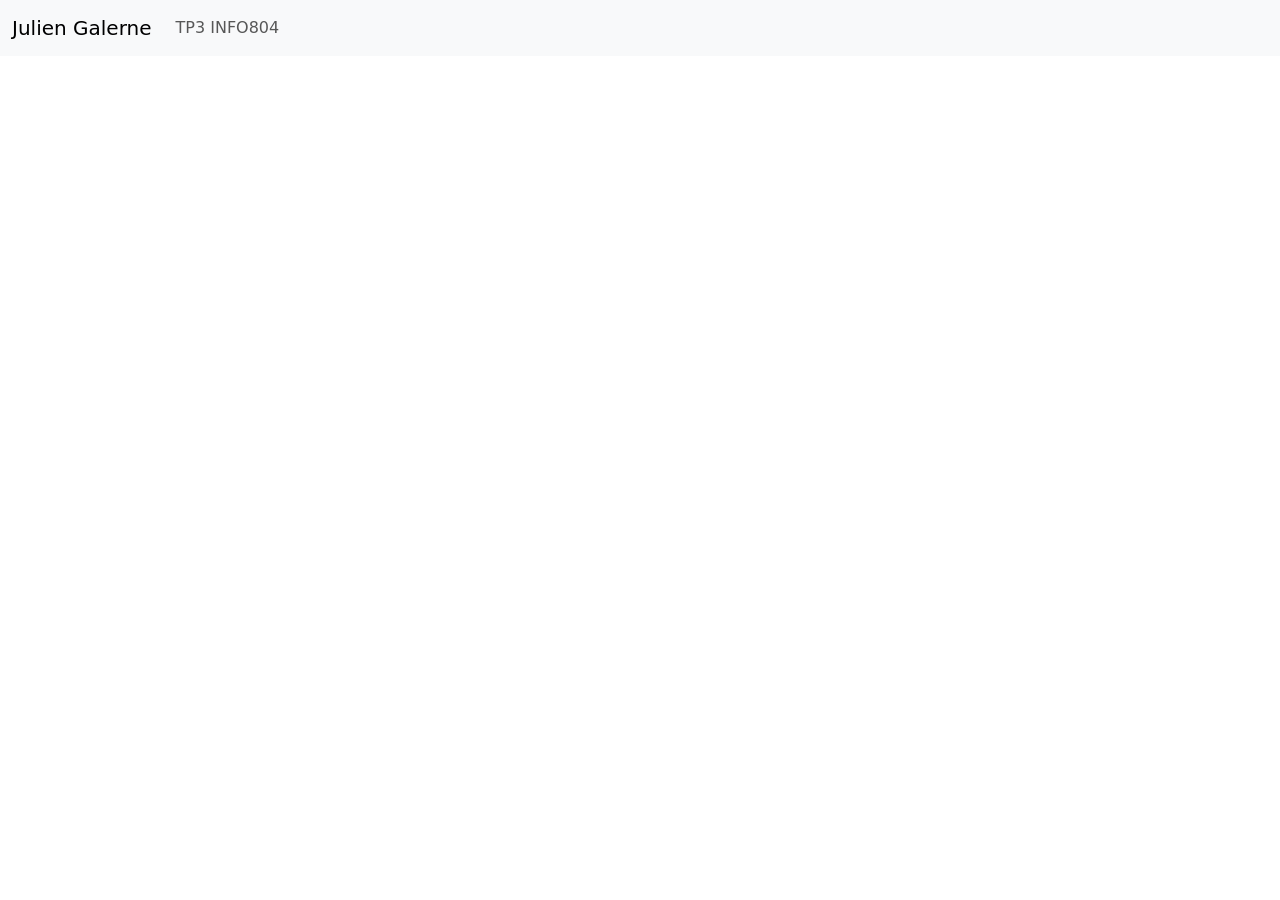
<file: index.html>
<!DOCTYPE html>
<html lang="fr">
<head>
    <meta charset="UTF-8">
    <meta name="viewport" content="width=device-width, initial-scale=1.0">
    <link href="https://cdn.jsdelivr.net/npm/bootstrap@5.3.2/dist/css/bootstrap.min.css" rel="stylesheet" integrity="sha384-T3c6CoIi6uLrA9TneNEoa7RxnatzjcDSCmG1MXxSR1GAsXEV/Dwwykc2MPK8M2HN" crossorigin="anonymous">
    <script src="https://cdn.jsdelivr.net/npm/bootstrap@5.3.2/dist/js/bootstrap.bundle.min.js" integrity="sha384-C6RzsynM9kWDrMNeT87bh95OGNyZPhcTNXj1NW7RuBCsyN/o0jlpcV8Qyq46cDfL" crossorigin="anonymous"></script>
    <title>Julien Galerne</title>
</head>
<body>
    <!-- Navbar -->
    <nav class="navbar navbar-expand-lg bg-body-tertiary">
        <div class="container-fluid">
            <a class="navbar-brand" href=".">Julien Galerne</a>
            <button class="navbar-toggler" type="button" data-bs-toggle="collapse" data-bs-target="#navbarNav" aria-controls="navbarNav" aria-expanded="false" aria-label="Toggle navigation">
                <span class="navbar-toggler-icon"></span>
            </button>
            <div class="collapse navbar-collapse" id="navbarNav">
                <ul class="navbar-nav">
                    <li class="navbar-item">
                        <a class="nav-link" href="./pages/tp3_info804/question-1.html">TP3 INFO804</a>
                    </li>
                </ul>
            </div>
        </div>
    </nav>

    <!-- Chargement -->
    <div class="d-flex justify-content-center align-items-center m-5 p-5">
        <div class="spinner-grow text-primary m-3 p-4" role="status"></div>
        <div class="spinner-grow text-light m-3 p-4" role="status"></div>
        <div class="spinner-grow text-danger m-3 p-4" role="status"></div>
    </div>

</body>
</html>
</file>
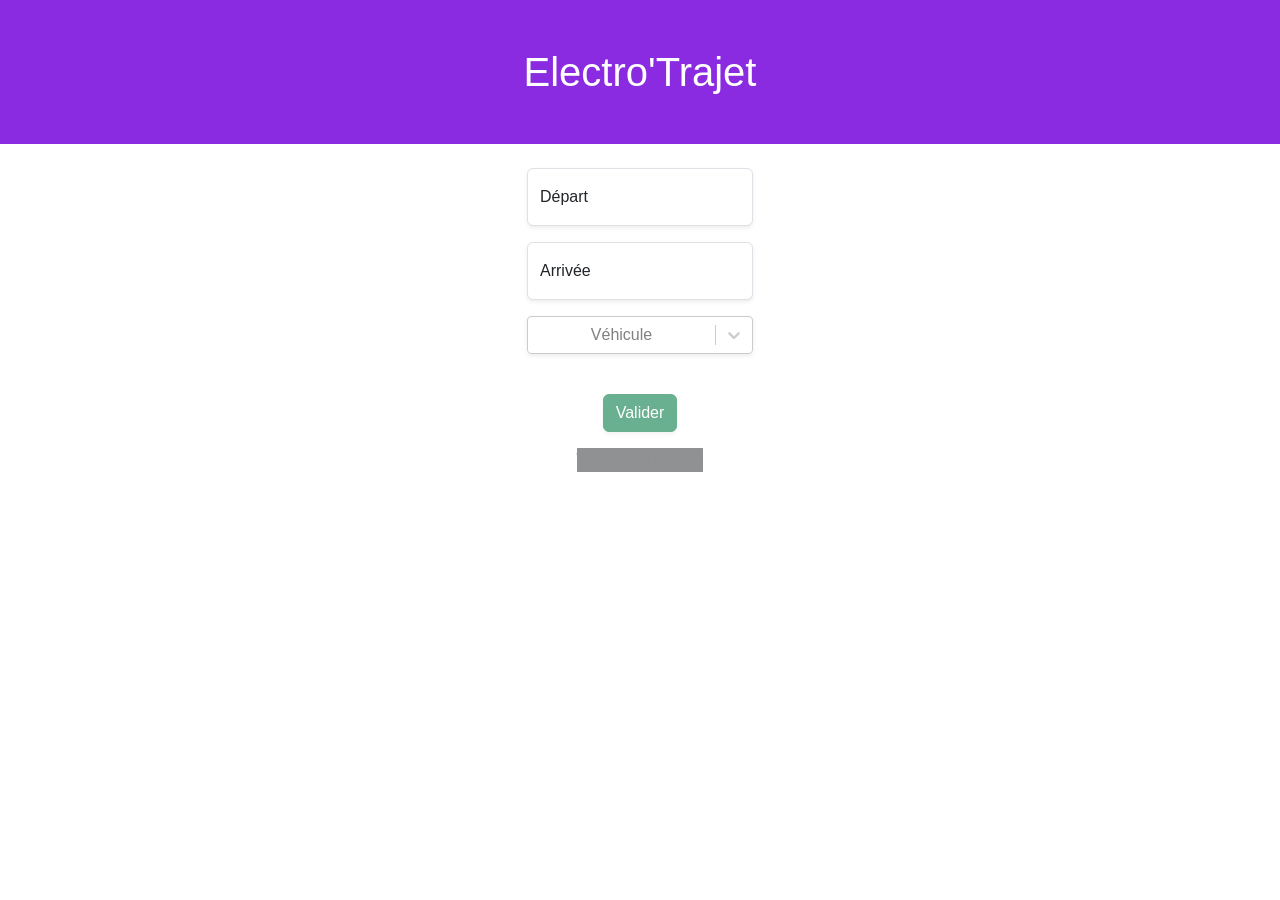
<file: pages/electro_trajet/index.html>
<!doctype html><html lang="fr"><head><meta charset="utf-8"/><link rel="icon" href="./favicon.ico"/><meta name="viewport" content="width=device-width,initial-scale=1"/><meta name="theme-color" content="#000000"/><meta name="description" content="Web site created using create-react-app"/><link rel="apple-touch-icon" href="./logo192.png"/><link rel="manifest" href="./manifest.json"/><link href="https://cdn.jsdelivr.net/npm/bootstrap@5.3.2/dist/css/bootstrap.min.css" rel="stylesheet" integrity="sha384-T3c6CoIi6uLrA9TneNEoa7RxnatzjcDSCmG1MXxSR1GAsXEV/Dwwykc2MPK8M2HN" crossorigin="anonymous"><script src="https://cdn.jsdelivr.net/npm/bootstrap@5.3.2/dist/js/bootstrap.bundle.min.js" integrity="sha384-C6RzsynM9kWDrMNeT87bh95OGNyZPhcTNXj1NW7RuBCsyN/o0jlpcV8Qyq46cDfL" crossorigin="anonymous"></script><title>Electro'Trajet</title><script defer="defer" src="./static/js/main.3357dc3c.js"></script><link href="./static/css/main.9a10b7ef.css" rel="stylesheet"></head><body><noscript>You need to enable JavaScript to run this app.</noscript><div id="root"></div></body></html>
</file>
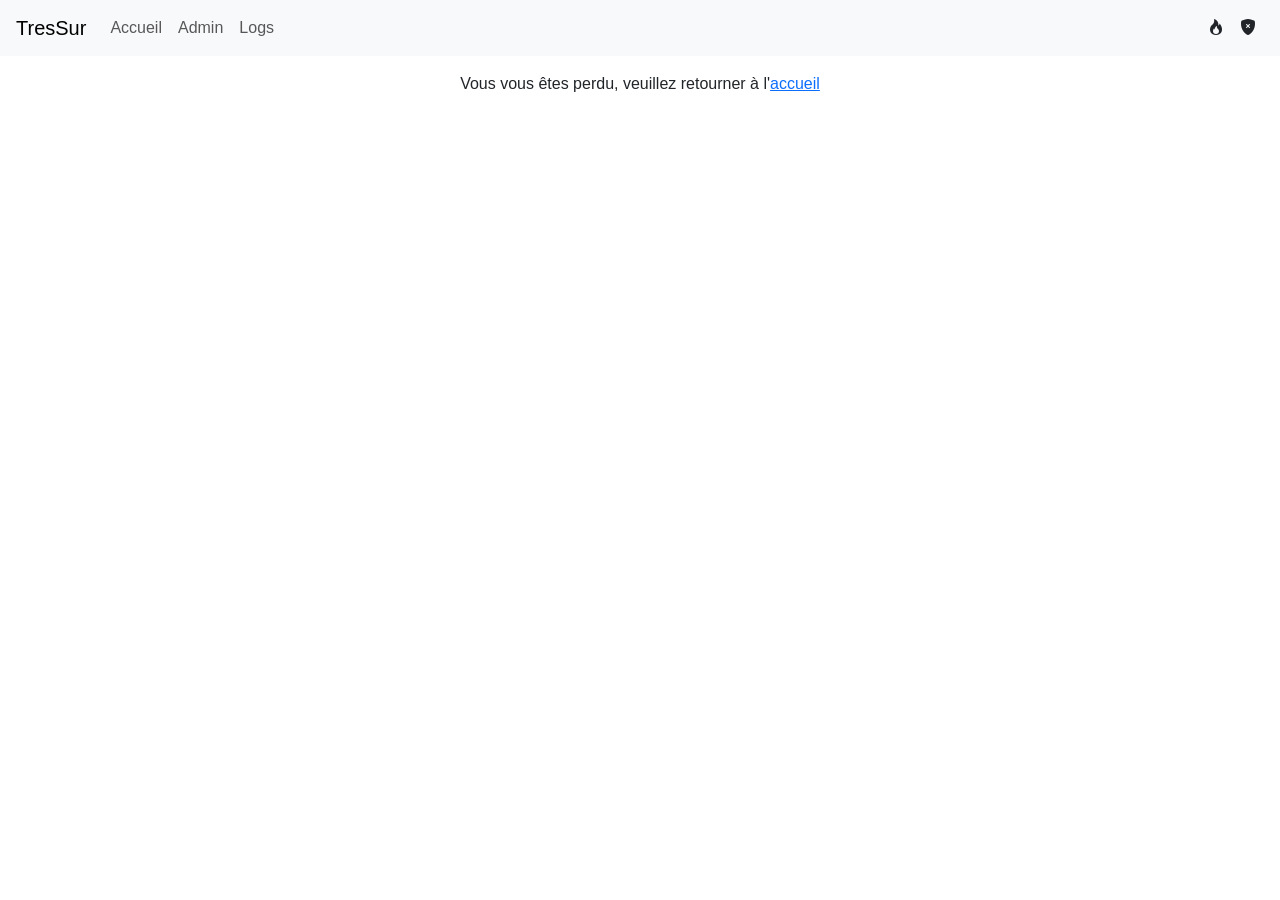
<file: pages/info801/index.html>
<!doctype html><html lang="en"><head><meta charset="utf-8"/><link rel="icon" href="./favicon.ico"/><meta name="viewport" content="width=device-width,initial-scale=1"/><meta name="theme-color" content="#000000"/><meta name="description" content="Web site created using create-react-app"/><link rel="apple-touch-icon" href="./logo192.png"/><link rel="manifest" href="./manifest.json"/><link href="https://cdn.jsdelivr.net/npm/bootstrap@5.3.3/dist/css/bootstrap.min.css" rel="stylesheet" integrity="sha384-QWTKZyjpPEjISv5WaRU9OFeRpok6YctnYmDr5pNlyT2bRjXh0JMhjY6hW+ALEwIH" crossorigin="anonymous"><link rel="stylesheet" href="https://cdn.jsdelivr.net/npm/bootstrap-icons@1.11.3/font/bootstrap-icons.min.css"><script src="https://cdn.jsdelivr.net/npm/bootstrap@5.3.3/dist/js/bootstrap.bundle.min.js" integrity="sha384-YvpcrYf0tY3lHB60NNkmXc5s9fDVZLESaAA55NDzOxhy9GkcIdslK1eN7N6jIeHz" crossorigin="anonymous"></script><title>Très Sûr - La sûreté avant tout !</title><script defer="defer" src="./static/js/main.aae2dc34.js"></script><link href="./static/css/main.f855e6bc.css" rel="stylesheet"></head><body><noscript>You need to enable JavaScript to run this app.</noscript><div id="root"></div></body></html>
</file>
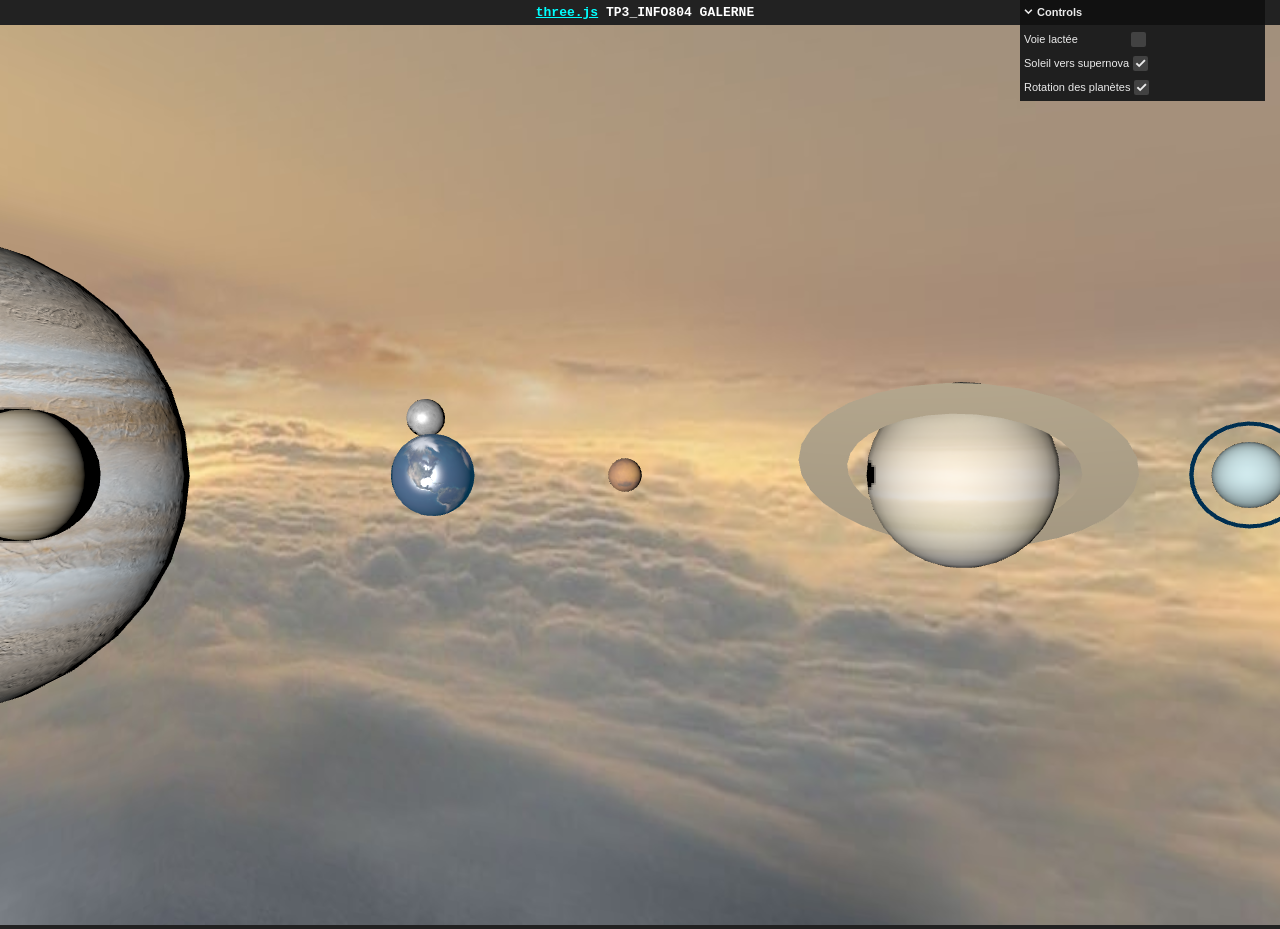
<file: pages/tp3_info804/question-1.html>
<!DOCTYPE html>
<html lang="en">
  <head>
    <title>TP3_INFO804 GALERNE</title>
    <meta charset="utf-8">
    <meta name="viewport" content="width=device-width, user-scalable=no, minimum-scale=1.0, maximum-scale=1.0">
    <link rel="stylesheet" href="css/basic.css">
  </head>
  <body>
    <div id="info"><a href="https://threejs.org" target="_blank" rel="noopener">three.js</a> TP3_INFO804 GALERNE</div>
    <canvas id="webglcanvas" style="border: none;background-color:#000000"
	    width="800" height="600"></canvas>
    
    <script type="importmap">
      {
	  "imports": {
	      "three": "./three.module.js",
	      "three/addons/controls/": "./examples/jsm/controls/",
		  "three/addons/": "./examples/gui/"
	  }
      }
    </script>

	<!-- Shaders WebGL GLSL ES 1.0 (OpenGL ES GLSL ES 1.0 Chromium) -->
	<script id="post-vert" type="x-shader/x-vertex">
		// Vertex shader
		uniform float moment; // (général) temps écoulé depuis le début
		uniform float scale;  // (général) paramètre donnant le gonflement périodique
		varying vec3 fn;      // (sortie) normale au sommet (repère écran)
		varying vec3 vertPos; // (sortie) coordonnées 3D du sommet (repère écran)
		varying vec3 gblPos;  // (sortie) coordonnées 3D du sommet (repère général)
		uniform bool superNovaSun;
		void main() {
			if (superNovaSun){
				float t = mod( moment, 6.28318530717958647688 );
				// On gonfle légèrement le soleil périodiquement en fonction du temps.
				vec3 scaled_pos = position + scale * (1.0+cos( 2.0*t)) * normal;
				gblPos          = scaled_pos;
				// On calcule le vecteur normal au sommet dans le repère écran      
				fn              = vec3( normalMatrix * normal );
				// On calcule la position du sommet dans le repère caméra
				vec4 vertPos4   = modelViewMatrix * vec4( scaled_pos, 1.0 );
				// On envoie au fragment shader la position du sommet dans
				// le repère camera.
				vertPos         = vec3(vertPos4) / vertPos4.w;
				// On indique à OpenGL la position du sommet dans le repère écran/pixel
				gl_Position     = projectionMatrix * vertPos4;
			}
		}
	</script>
	
	<script id="post-frag" type="x-shader/x-fragment">
		// Fragment/pixel shader
		varying vec3 fn;      // (entrée) normale du pixel (repère écran) (interpolée)
		varying vec3 vertPos; // (entrée) coordonnées 3D du pixel (repère écran)(interpolées)
		varying vec3 gblPos;  // (entrée) coordonnées 3D du pixel (repère général)(interpolées)
		uniform float moment; // (général) temps écoulé depuis le début
		uniform bool superNovaSun;
		void main() {
			if (superNovaSun){
				float t = mod( moment, 6.28318530717958647688 ); // temps
				vec3 n1 = normalize(fn); // vecteur normal au soleil (repère écran)
				float l = abs( n1.z );   // proche de 0 sur les bords du soleil
				gl_FragColor.rgb = vec3( 1.0 , 0.6+0.4* cos( 4.*gblPos.x + 3.*t ), l );
				gl_FragColor.a   = 1.0;
			}
		}
	</script>
	
	
	<!-- Scène -->
    <script type="module">
      import * as THREE from 'three';
	  import { OrbitControls} from 'three/addons/controls/OrbitControls.js';
	  import { GUI } from 'three/addons/lil-gui.module.min.js';
      
      var renderer = null; 
      var scene    = null;
      var camera   = null;
	  var controls = null;
	  var cameraAngle = 0;
	  var earth    = null;
	  var moon     = null;
	  var sun      = null;
	  var neptune  = null;
	  var venus    = null;
	  var jupiter  = null;
	  var mercury  = null;
	  var mars     = null;
	  var saturn   = null; var ringSaturn = null;
	  var uranus   = null; var ringUranus = null;
      var curTime  = Date.now();
      var canvas = document.getElementById("webglcanvas");

	  var earthGroup = new THREE.Group();
	  var moonGroup  = new THREE.Group();
	  var earthSystem= new THREE.Group(); // terre et lune
	  var neptuneGroup= new THREE.Group();
	  var venusGroup = new THREE.Group();
	  var jupiterGroup = new THREE.Group();
	  var mercuryGroup = new THREE.Group();
	  var marsGroup = new THREE.Group();
	  var saturnGroup = new THREE.Group();
	  var uranusGroup = new THREE.Group();
	  
	  var sunGroup  = new THREE.Group();
	  var sunSystem = new THREE.Group();

	  // Variables paramétrables
	  var backgroundPath = "./images/skybox/";
	  var settings = { 
		background: false,
		sunHalo: true,
		rotatePlanets: true
	  };

	  var shader;
	  var uniforms;

      // Checks that your browser supports WebGL. 
      if ( ! ( window.WebGLRenderingContext
	       && ( canvas.getContext('webgl')
		    || canvas.getContext('experimental-webgl')) ) )
	  console.log( "WebGL not supported on your browser." );

	  console.log("Version shader : " + canvas.getContext('webgl').getParameter(canvas.getContext('webgl').SHADING_LANGUAGE_VERSION))
      
      init();
      run();
	  initGui();

	  // Init gui
      function initGui() {
		const gui = new GUI();
		gui.add( settings, 'background' ).name( "Voie lactée" ).onChange
		( function( value ) { 
			if (value) {
            	backgroundPath = "./images/MilkyWay/";
			} else {
				backgroundPath = "./images/skybox/";
			}
			updateBackground();
		} );
		gui.add( settings, 'sunHalo' ).name( "Soleil vers supernova").onChange
		( function(value) { shader.uniforms.superNovaSun.value = value; })
		gui.add( settings, 'rotatePlanets' ).name( "Rotation des planètes");
      }
      
      // This function is called whenever the document is loaded
      function init() {
	  
		// Create the Three.js renderer and attach it to our canvas
		renderer = new THREE.WebGLRenderer( { canvas: canvas,
							antialias: true } );
		// Set the viewport size
		//renderer.setSize( canvas.width, canvas.height );
		renderer.setSize(window.innerWidth, window.innerHeight);
		renderer.shadowMap.enabled = true;
		// rendu coûteux mais plus joli (default: THREE.PCFShadowMap)
		renderer.shadowMap.type = THREE.PCFSoftShadowMap; 
		// Create a new Three.js scene
		scene = new THREE.Scene();
		// Add  a camera so we can view the scene
		camera = new THREE.PerspectiveCamera( 45, /*canvas.width / canvas.height*/ window.innerWidth / window.innerHeight,
							1, 4000 );

		// Arrière-plan
		var path = backgroundPath;
		var format = '.jpg';
		var urls = [
			path + 'posx' + format, path + 'negx' + format,
			path + 'posy' + format, path + 'negy' + format,
			path + 'posz' + format, path + 'negz' + format
		];
		
		var textureCube    = new THREE.CubeTextureLoader().load( urls );
		textureCube.type   = THREE.UnsignedByteType;
		textureCube.format = THREE.RGBAFormat;
		scene.background   = textureCube;

		// TERRE
		// Create a texture-mapped sphere and add it to the scene
		// First, create the texture map
		var mapUrl = "./images/earth_atmos_2048.jpg";
		var map    = new THREE.TextureLoader().load( mapUrl );
		// Now, create a Phong material; pass in the map
		var material = new THREE.MeshPhongMaterial({ 
			map: map, 
			specular: new THREE.Color("white"), 
			emissive: 0x009cdf, 
			emissiveIntensity: 0.1, 
			normalMap: new THREE.TextureLoader().load( "./images/earth_normal_2048.jpg" ),
			lightMap: new THREE.TextureLoader().load( "./images/earth_lights_2048.png" ),
			specularMap: new THREE.TextureLoader().load( "./images/earth_specular_2048.jpg" )
		});
		// Create the sphere geometry
		var geometry = new THREE.SphereGeometry();//THREE.BoxGeometry(2, 2, 2);
		// And put the geometry and material together into a mesh
		earth = new THREE.Mesh(geometry, material);
		// Move the mesh back from the camera and tilt it toward the viewer
		earth.position.z = -25;
		earth.position.x = -10;
		earth.rotation.x = Math.PI / 5;
		earth.rotation.y = Math.PI / 5;	
		earthSystem.add( earth );
		earthGroup.add( earthSystem );
		//earthSystem.position.x = earthGroup.position.x + 5;
		// scene.add( earthGroup );

		// LUNE
		var moonMapUrl = "./images/moon_1024.jpg";
		var moonMap = new THREE.TextureLoader().load( moonMapUrl );
		var moonMaterial = new THREE.MeshPhongMaterial({ 
			map: moonMap, 
			specular: new THREE.Color("gray"),
			normalMap: new THREE.TextureLoader().load( "./images/moon_normal_map.jpg" ) 
		});
		var moonGeometry = new THREE.SphereGeometry(0.5);
		moon = new THREE.Mesh(moonGeometry, moonMaterial);
		moon.position.z = earth.position.z + -2;
		moon.position.x = earth.position.x - 1;
		moon.position.y = 1.5;
		moon.rotation.x = Math.PI / 5;
		moon.rotation.y = Math.PI / 5;	
		moonGroup.add( moon );
		earthSystem.add( moon );
		earthGroup.add( moonGroup );
		//scene.add( moonGroup );

		// NEPTUNE
		var neptuneMaterial = new THREE.MeshPhongMaterial({ map: new THREE.TextureLoader().load("./images/neptune.jpg") });
		var neptuneGeometry = new THREE.SphereGeometry(3.87);
		neptune = new THREE.Mesh(neptuneGeometry, neptuneMaterial);
		neptune.position.set(earth.position.x + 0, earth.position.y + 0, earth.position.z + -140);
		neptune.rotation.x = 1.769 * (Math.PI / 180);
		neptune.rotation.y = 1.769 * (Math.PI / 180);
		neptuneGroup.add( neptune );

		// VENUS
		var venusMaterial = new THREE.MeshPhongMaterial({ map: new THREE.TextureLoader().load("./images/venus.jpg") });
		var venusGeometry = new THREE.SphereGeometry(0.95);
		venus = new THREE.Mesh(venusGeometry, venusMaterial);
		venus.position.set(earth.position.x + 0, earth.position.y + 0, earth.position.z + 10);
		venus.rotation.x = 3.39 * (Math.PI / 180);
		venus.rotation.y = 3.39 * (Math.PI / 180);
		venusGroup.add( venus );

		// JUPITER
		var jupiterMaterial = new THREE.MeshPhongMaterial({ 
			map: new THREE.TextureLoader().load("./images/jupiter.jpg"),
			normalMap: new THREE.TextureLoader().load( "./images/jupiter_normal_map.jpg" ) 
		});
		var jupiterGeometry = new THREE.SphereGeometry(11.21);
		jupiter = new THREE.Mesh(jupiterGeometry, jupiterMaterial);
		jupiter.position.set(earth.position.x + 0, earth.position.y + 0, earth.position.z + -35);
		jupiter.rotation.x = 1.304 * (Math.PI / 180);
		jupiter.rotation.y = 1.304 * (Math.PI / 180);
		jupiterGroup.add( jupiter );
		
		// MERCURE
		var mercuryMaterial = new THREE.MeshPhongMaterial({ map: new THREE.TextureLoader().load("./images/mercure.jpg") });
		var mercuryGeometry = new THREE.SphereGeometry(0.38);
		mercury = new THREE.Mesh(mercuryGeometry, mercuryMaterial);
		mercury.position.set(earth.position.x + 0, earth.position.y + 0, earth.position.z + 15);
		mercury.rotation.x = 7 * (Math.PI / 180);
		mercury.rotation.y = 7 * (Math.PI / 180);
		mercuryGroup.add( mercury );

		// MARS
		var marsMaterial = new THREE.MeshPhongMaterial({ map: new THREE.TextureLoader().load("./images/mars.jpg") });
		var marsGeometry = new THREE.SphereGeometry(0.53);
		mars = new THREE.Mesh(marsGeometry, marsMaterial);
		mars.position.set(earth.position.x + 0, earth.position.y + 0, earth.position.z + -8);
		mars.rotation.x = 1.85 * (Math.PI / 180);
		mars.rotation.y = 1.85 * (Math.PI / 180);
		marsGroup.add( mars );

		// SATURNE
		var saturnMaterial = new THREE.MeshPhongMaterial({ map: new THREE.TextureLoader().load("./images/saturne.jpg") });
		var saturnGeometry = new THREE.SphereGeometry(9.45);
		var ringSaturnMaterial = new THREE.MeshLambertMaterial({
			color: 0xe0cda9, // sable
			reflectivity: 0.9,
			emissive: 0xffffff,
			emissiveIntensity: 0.05
		});
		var ringSaturnGeometry = new THREE.RingGeometry(11.45, 16.5, 32, 5);
		saturn = new THREE.Mesh(saturnGeometry, saturnMaterial);
		ringSaturn = new THREE.Mesh(ringSaturnGeometry, ringSaturnMaterial);
		saturn.position.set(earth.position.x + 0, earth.position.y + 0, earth.position.z + -90);
		ringSaturn.position.set(saturn.position.x, saturn.position.y, saturn.position.z);
		saturn.rotation.x = 2.485 * (Math.PI / 180);
		saturn.rotation.y = 2.485 * (Math.PI / 180);
		ringSaturn.rotation.x = Math.PI / 3;
		saturnGroup.add( saturn );
		saturnGroup.add( ringSaturn );

		// URANUS
		var uranusMaterial = new THREE.MeshPhongMaterial({ map: new THREE.TextureLoader().load("./images/uranus.jpg") });
		var uranusGeometry = new THREE.SphereGeometry(4.01);
		var ringUranusMaterial = new THREE.MeshLambertMaterial({
			color: 0x003153, // bleutée
		});
		var ringUranusGeometry = new THREE.RingGeometry(6.01, 6.5, 32, 5);//new THREE.TorusGeometry(6.01, 0.1, 30, 100);
		uranus = new THREE.Mesh(uranusGeometry, uranusMaterial);
		ringUranus = new THREE.Mesh(ringUranusGeometry, ringUranusMaterial);
		uranus.position.set(earth.position.x + 30, earth.position.y + 0, earth.position.z + -125);
		ringUranus.position.set(uranus.position.x, uranus.position.y, uranus.position.z);
		uranus.rotation.x = 0.773 * (Math.PI / 180);
		uranus.rotation.y = 0.773 * (Math.PI / 180);
		uranusGroup.add( uranus );
		uranusGroup.add( ringUranus );

		// SOLEIL
		// Add a white point light, which lights at infinite distance and without decay
		// with the distance.
		var sunDepth = 5; var sunX = -10
		var sunGeometry = new THREE.SphereGeometry(11.6);
		var sunMaterial = new THREE.MeshBasicMaterial({ 
			map: new THREE.TextureLoader().load( "./images/sun_texture.jpg" ),
			color: new THREE.Color("yellow"),
		});
		sun = new THREE.Mesh(sunGeometry, sunMaterial);
		sun.position.z = sunDepth;
		// sun.position.y = 1;
		sun.position.x = sunX;
		sunGroup.add( sun );
		// scene.add( sun );
		// Shaders
		uniforms = {
          moment: { type: "f", value: 0.0 },
          scale:  { type: "f", value: 0.02 },
		  superNovaSun: { type: "b", value: true } 
		};
		shader = new THREE.ShaderMaterial( {
			vertexShader: document.querySelector( '#post-vert' ).textContent.trim(),
			fragmentShader: document.querySelector( '#post-frag' ).textContent.trim(),
			uniforms: uniforms
		} );
		//shader.glslVersion = THREE.GLSL3;
		var sunHaloGeometry = new THREE.SphereGeometry(11.75);
		var sunHalo  = new THREE.Mesh( sunHaloGeometry, shader );
		//shaders material management
		sunHalo.castShadow = false;
		sunHalo.receiveShadow = false;
		sunHalo.position.z = sunDepth;
		sunHalo.position.x = sunX;
		sunGroup.add( sunHalo );

		var light = new THREE.PointLight( 0xffffff, 2.5, 0.0, 0.0 );
		light.power *= 1.2;
		light.position.set( sunX, 0, sunDepth );
		light.castShadow = true;
		// On peut aussi paramétrer la qualité du calcul
		light.shadow.mapSize.width  = 512; // default
		light.shadow.mapSize.height = 512; // default
		light.shadow.camera.near    = 0.5; // default
		light.shadow.camera.far     = 50 * 4;
		sunGroup.add( light );
		// scene.add( light );

		// ajout des groupes
		sunGroup.add( earthGroup );
		sunGroup.add( neptuneGroup );
		sunGroup.add( venusGroup );
		sunGroup.add( jupiterGroup );
		sunGroup.add( mercuryGroup );
		sunGroup.add( marsGroup );
		sunGroup.add( saturnGroup );
		sunGroup.add( uranusGroup );
		sunSystem.add( sunGroup );
		//sunSystem.add( earthGroup );

		// Gestion des ombres
		sun.castShadow      = false;
		sun.receiveShadow   = false;
		earth.castShadow    = true;
		earth.receiveShadow = true;
		moon.castShadow     = true;
		moon.receiveShadow  = true;
		neptune.castShadow     = true;
		neptune.receiveShadow  = true;
		venus.castShadow     = true;
		venus.receiveShadow  = true;
		jupiter.castShadow     = true;
		jupiter.receiveShadow  = true;
		mercury.castShadow     = true;
		mercury.receiveShadow  = true;
		mars.castShadow        = true;
		mars.receiveShadow     = true;
		saturn.castShadow      = true;
		saturn.receiveShadow   = true;
		uranus.castShadow      = true;
		uranus.receiveShadow   = true;

		// ajout du système solaire à la scène
		scene.add( sunSystem );

		// Contrôle de la caméra
		controls = new OrbitControls( camera, renderer.domElement );
		controls.target = earth.position;
		// controls.addEventListener( 'change', render ); // call this only in static scenes (i.e., if there is no animation loop)
		controls.enableDamping      = true; // an animation loop is required when either damping or auto-rotation are enabled
		controls.dampingFactor      = 0.25;
		controls.screenSpacePanning = false;
		controls.minDistance        = 1;
		controls.maxDistance        = 500;
		controls.maxPolarAngle      = Math.PI / 2;
		controls.update();
      }
      
      // This function is called regularly to update the canvas webgl.
      function run() {
		// Ask to call again run 
		requestAnimationFrame( run );
		// Render the scene
		render();
		// Calls the animate function if objects or camera should move
		animate();
      }
      
      // This function is called regularly to take care of the rendering.
      function render() {
		// Render the scene
		renderer.render( scene, camera );
      }
      
      // This function is called regularly to update objects.
      function animate() {
		controls.update();
		// Computes how time has changed since last display
		var now       = Date.now();
		var deltaTime = now - curTime;
		curTime       = now;
		var fracTime  = deltaTime / 1000; // in seconds
		// Now we can move objects, camera, etc.

		var angle = fracTime * Math.PI * 2;
		// Notez que l'axe y est l'axe "vertical" usuellement.
		if (settings.rotatePlanets) {
			earthGroup.rotation.y += angle / 365; // la terre tourne en 365 jours
			earth.rotation.y      += angle; // et en un jour sur elle-même
			moonGroup.rotation.y  += angle / 28; // la lune tourne en 28 jours autour de la terre
			moon.rotation.y       += angle /28; // et en 28 jours aussi sur elle-même pour faire face à la terre
			sun.rotation.y 		  += angle / 27; // le soleil tourne en 27 jours en moyenne sur lui même
			neptuneGroup.rotation.y += angle / (60216.8 / 50); // Neptune effectue une révolution complète autour du Soleil en environ 60 216.8 jours, mais c'est un peu long
			neptune.rotation.y    += angle / 0.67125; // Neptune tourne sur elle-même en environ 0,67125 jour
			venusGroup.rotation.y += angle / 224.6; // Venus effectue une révolution complète autour du Soleil en environ 224.6 jours
			venus.rotation.y      += angle / (-243.0185); // Venus tourne sur elle-même en environ 243.0185 jours
			jupiterGroup.rotation.y += angle / (4332.01 / 50); // Jupiter effectue une révolution complète autour du Soleil en environ 4332.01 jours
			jupiter.rotation.y      += angle / 0.41351; // Jupiter tourne sur elle-même en environ 0.41351 jours
			mercuryGroup.rotation.y += angle / 87.969; // Mercure effectue une révolution complète autour du Soleil en environ 87.969 jours
			mercury.rotation.y      += angle / 59; // Mercure tourne sur elle-même en environ 59 jours
			marsGroup.rotation.y += angle / 686.885; // Mars effectue une révolution complète autour du Soleil en environ 686.885 jours
			mars.rotation.y      += angle / 1.025957; // Mars tourne sur elle-même en environ 1.025957 jours
			saturnGroup.rotation.y += angle / 10754; // Saturne effectue une révolution complète autour du Soleil en environ 10 754 jours
			saturn.rotation.y      += angle / 0.448; // Saturne tourne sur elle-même en environ 0.448 jours
			uranusGroup.rotation.y += angle / 30698; // Uranus effectue une révolution complète autour du Soleil en environ 30 698 jours
			uranus.rotation.y      += angle / (-0.718); // Uranus tourne sur elle-même en environ 0.718 jours
		}

		// On change le `moment` pour le shader.
		shader.uniforms.moment.value += fracTime;

		// caméra
		// camera.lookAt( earth.matrixWorld.getPosition() );
		// Avec un grand demi-axe de 5 et un petit demi-axe de 3
		// camera.position.x = 5 * Math.cos( cameraAngle );
		// camera.position.y = 3 * Math.sin( cameraAngle );
      }

	  function updateBackground() {
		var path = backgroundPath;
		var format = '.jpg';
		var urls = [
			path + 'posx' + format, path + 'negx' + format,
			path + 'posy' + format, path + 'negy' + format,
			path + 'posz' + format, path + 'negz' + format
		];
		
		var textureCube = new THREE.CubeTextureLoader().load(urls);
		textureCube.type = THREE.UnsignedByteType;
		textureCube.format = THREE.RGBAFormat;
		scene.background = textureCube;
		}
      
    </script>

  </body>
</html>
</file>
<file: pages/electro_trajet/static/css/main.9a10b7ef.css>
body{-webkit-font-smoothing:antialiased;-moz-osx-font-smoothing:grayscale;font-family:-apple-system,BlinkMacSystemFont,Segoe UI,Roboto,Oxygen,Ubuntu,Cantarell,Fira Sans,Droid Sans,Helvetica Neue,sans-serif;margin:0}code{font-family:source-code-pro,Menlo,Monaco,Consolas,Courier New,monospace}.App{text-align:center}.App-logo{height:40vmin;pointer-events:none}@media (prefers-reduced-motion:no-preference){.App-logo{animation:App-logo-spin 20s linear infinite}}.App-header{align-items:center;background-color:#282c34;color:#fff;display:flex;flex-direction:column;font-size:calc(10px + 2vmin);justify-content:center;min-height:100vh}.App-link{color:#61dafb}@keyframes App-logo-spin{0%{transform:rotate(0deg)}to{transform:rotate(1turn)}}.leaflet-image-layer,.leaflet-layer,.leaflet-marker-icon,.leaflet-marker-shadow,.leaflet-pane,.leaflet-pane>canvas,.leaflet-pane>svg,.leaflet-tile,.leaflet-tile-container,.leaflet-zoom-box{left:0;position:absolute;top:0}.leaflet-container{overflow:hidden}.leaflet-marker-icon,.leaflet-marker-shadow,.leaflet-tile{-webkit-user-drag:none;-webkit-user-select:none;user-select:none}.leaflet-tile::selection{background:#0000}.leaflet-safari .leaflet-tile{image-rendering:-webkit-optimize-contrast}.leaflet-safari .leaflet-tile-container{height:1600px;-webkit-transform-origin:0 0;width:1600px}.leaflet-marker-icon,.leaflet-marker-shadow{display:block}.leaflet-container .leaflet-overlay-pane svg{max-height:none!important;max-width:none!important}.leaflet-container .leaflet-marker-pane img,.leaflet-container .leaflet-shadow-pane img,.leaflet-container .leaflet-tile,.leaflet-container .leaflet-tile-pane img,.leaflet-container img.leaflet-image-layer{max-height:none!important;max-width:none!important;padding:0;width:auto}.leaflet-container img.leaflet-tile{mix-blend-mode:plus-lighter}.leaflet-container.leaflet-touch-zoom{touch-action:pan-x pan-y}.leaflet-container.leaflet-touch-drag{touch-action:none;touch-action:pinch-zoom}.leaflet-container.leaflet-touch-drag.leaflet-touch-zoom{touch-action:none}.leaflet-container{-webkit-tap-highlight-color:transparent}.leaflet-container a{-webkit-tap-highlight-color:rgba(51,181,229,.4)}.leaflet-tile{filter:inherit;visibility:hidden}.leaflet-tile-loaded{visibility:inherit}.leaflet-zoom-box{box-sizing:border-box;height:0;width:0;z-index:800}.leaflet-overlay-pane svg{-moz-user-select:none}.leaflet-pane{z-index:400}.leaflet-tile-pane{z-index:200}.leaflet-overlay-pane{z-index:400}.leaflet-shadow-pane{z-index:500}.leaflet-marker-pane{z-index:600}.leaflet-tooltip-pane{z-index:650}.leaflet-popup-pane{z-index:700}.leaflet-map-pane canvas{z-index:100}.leaflet-map-pane svg{z-index:200}.leaflet-vml-shape{height:1px;width:1px}.lvml{behavior:url(#default#VML);display:inline-block;position:absolute}.leaflet-control{pointer-events:visiblePainted;pointer-events:auto;position:relative;z-index:800}.leaflet-bottom,.leaflet-top{pointer-events:none;position:absolute;z-index:1000}.leaflet-top{top:0}.leaflet-right{right:0}.leaflet-bottom{bottom:0}.leaflet-left{left:0}.leaflet-control{clear:both;float:left}.leaflet-right .leaflet-control{float:right}.leaflet-top .leaflet-control{margin-top:10px}.leaflet-bottom .leaflet-control{margin-bottom:10px}.leaflet-left .leaflet-control{margin-left:10px}.leaflet-right .leaflet-control{margin-right:10px}.leaflet-fade-anim .leaflet-popup{opacity:0;transition:opacity .2s linear}.leaflet-fade-anim .leaflet-map-pane .leaflet-popup{opacity:1}.leaflet-zoom-animated{transform-origin:0 0}svg.leaflet-zoom-animated{will-change:transform}.leaflet-zoom-anim .leaflet-zoom-animated{transition:transform .25s cubic-bezier(0,0,.25,1)}.leaflet-pan-anim .leaflet-tile,.leaflet-zoom-anim .leaflet-tile{transition:none}.leaflet-zoom-anim .leaflet-zoom-hide{visibility:hidden}.leaflet-interactive{cursor:pointer}.leaflet-grab{cursor:grab}.leaflet-crosshair,.leaflet-crosshair .leaflet-interactive{cursor:crosshair}.leaflet-control,.leaflet-popup-pane{cursor:auto}.leaflet-dragging .leaflet-grab,.leaflet-dragging .leaflet-grab .leaflet-interactive,.leaflet-dragging .leaflet-marker-draggable{cursor:move;cursor:grabbing}.leaflet-image-layer,.leaflet-marker-icon,.leaflet-marker-shadow,.leaflet-pane>svg path,.leaflet-tile-container{pointer-events:none}.leaflet-image-layer.leaflet-interactive,.leaflet-marker-icon.leaflet-interactive,.leaflet-pane>svg path.leaflet-interactive,svg.leaflet-image-layer.leaflet-interactive path{pointer-events:visiblePainted;pointer-events:auto}.leaflet-container{background:#ddd;outline-offset:1px}.leaflet-container a{color:#0078a8}.leaflet-zoom-box{background:#ffffff80;border:2px dotted #38f}.leaflet-container{font-family:Helvetica Neue,Arial,Helvetica,sans-serif;font-size:12px;font-size:.75rem;line-height:1.5}.leaflet-bar{border-radius:4px;box-shadow:0 1px 5px #000000a6}.leaflet-bar a{background-color:#fff;border-bottom:1px solid #ccc;color:#000;display:block;height:26px;line-height:26px;text-align:center;text-decoration:none;width:26px}.leaflet-bar a,.leaflet-control-layers-toggle{background-position:50% 50%;background-repeat:no-repeat;display:block}.leaflet-bar a:focus,.leaflet-bar a:hover{background-color:#f4f4f4}.leaflet-bar a:first-child{border-top-left-radius:4px;border-top-right-radius:4px}.leaflet-bar a:last-child{border-bottom:none;border-bottom-left-radius:4px;border-bottom-right-radius:4px}.leaflet-bar a.leaflet-disabled{background-color:#f4f4f4;color:#bbb;cursor:default}.leaflet-touch .leaflet-bar a{height:30px;line-height:30px;width:30px}.leaflet-touch .leaflet-bar a:first-child{border-top-left-radius:2px;border-top-right-radius:2px}.leaflet-touch .leaflet-bar a:last-child{border-bottom-left-radius:2px;border-bottom-right-radius:2px}.leaflet-control-zoom-in,.leaflet-control-zoom-out{font:700 18px Lucida Console,Monaco,monospace;text-indent:1px}.leaflet-touch .leaflet-control-zoom-in,.leaflet-touch .leaflet-control-zoom-out{font-size:22px}.leaflet-control-layers{background:#fff;border-radius:5px;box-shadow:0 1px 5px #0006}.leaflet-control-layers-toggle{background-image:url([data-uri]);height:36px;width:36px}.leaflet-retina .leaflet-control-layers-toggle{background-image:url([data-uri]);background-size:26px 26px}.leaflet-touch .leaflet-control-layers-toggle{height:44px;width:44px}.leaflet-control-layers .leaflet-control-layers-list,.leaflet-control-layers-expanded .leaflet-control-layers-toggle{display:none}.leaflet-control-layers-expanded .leaflet-control-layers-list{display:block;position:relative}.leaflet-control-layers-expanded{background:#fff;color:#333;padding:6px 10px 6px 6px}.leaflet-control-layers-scrollbar{overflow-x:hidden;overflow-y:scroll;padding-right:5px}.leaflet-control-layers-selector{margin-top:2px;position:relative;top:1px}.leaflet-control-layers label{display:block;font-size:13px;font-size:1.08333em}.leaflet-control-layers-separator{border-top:1px solid #ddd;height:0;margin:5px -10px 5px -6px}.leaflet-default-icon-path{background-image:url([data-uri])}.leaflet-container .leaflet-control-attribution{background:#fff;background:#fffc;margin:0}.leaflet-control-attribution,.leaflet-control-scale-line{color:#333;line-height:1.4;padding:0 5px}.leaflet-control-attribution a{text-decoration:none}.leaflet-control-attribution a:focus,.leaflet-control-attribution a:hover{text-decoration:underline}.leaflet-attribution-flag{display:inline!important;height:.6669em;vertical-align:initial!important;width:1em}.leaflet-left .leaflet-control-scale{margin-left:5px}.leaflet-bottom .leaflet-control-scale{margin-bottom:5px}.leaflet-control-scale-line{background:#fffc;border:2px solid #777;border-top:none;box-sizing:border-box;line-height:1.1;padding:2px 5px 1px;text-shadow:1px 1px #fff;white-space:nowrap}.leaflet-control-scale-line:not(:first-child){border-bottom:none;border-top:2px solid #777;margin-top:-2px}.leaflet-control-scale-line:not(:first-child):not(:last-child){border-bottom:2px solid #777}.leaflet-touch .leaflet-bar,.leaflet-touch .leaflet-control-attribution,.leaflet-touch .leaflet-control-layers{box-shadow:none}.leaflet-touch .leaflet-bar,.leaflet-touch .leaflet-control-layers{background-clip:padding-box;border:2px solid #0003}.leaflet-popup{margin-bottom:20px;position:absolute;text-align:center}.leaflet-popup-content-wrapper{border-radius:12px;padding:1px;text-align:left}.leaflet-popup-content{font-size:13px;font-size:1.08333em;line-height:1.3;margin:13px 24px 13px 20px;min-height:1px}.leaflet-popup-content p{margin:1.3em 0}.leaflet-popup-tip-container{height:20px;left:50%;margin-left:-20px;margin-top:-1px;overflow:hidden;pointer-events:none;position:absolute;width:40px}.leaflet-popup-tip{height:17px;margin:-10px auto 0;padding:1px;pointer-events:auto;transform:rotate(45deg);width:17px}.leaflet-popup-content-wrapper,.leaflet-popup-tip{background:#fff;box-shadow:0 3px 14px #0006;color:#333}.leaflet-container a.leaflet-popup-close-button{background:#0000;border:none;color:#757575;font:16px/24px Tahoma,Verdana,sans-serif;height:24px;position:absolute;right:0;text-align:center;text-decoration:none;top:0;width:24px}.leaflet-container a.leaflet-popup-close-button:focus,.leaflet-container a.leaflet-popup-close-button:hover{color:#585858}.leaflet-popup-scrolled{overflow:auto}.leaflet-oldie .leaflet-popup-content-wrapper{-ms-zoom:1}.leaflet-oldie .leaflet-popup-tip{-ms-filter:"progid:DXImageTransform.Microsoft.Matrix(M11=0.70710678, M12=0.70710678, M21=-0.70710678, M22=0.70710678)";filter:progid:DXImageTransform.Microsoft.Matrix(M11=0.70710678,M12=0.70710678,M21=-0.70710678,M22=0.70710678);margin:0 auto;width:24px}.leaflet-oldie .leaflet-control-layers,.leaflet-oldie .leaflet-control-zoom,.leaflet-oldie .leaflet-popup-content-wrapper,.leaflet-oldie .leaflet-popup-tip{border:1px solid #999}.leaflet-div-icon{background:#fff;border:1px solid #666}.leaflet-tooltip{background-color:#fff;border:1px solid #fff;border-radius:3px;box-shadow:0 1px 3px #0006;color:#222;padding:6px;pointer-events:none;position:absolute;-webkit-user-select:none;user-select:none;white-space:nowrap}.leaflet-tooltip.leaflet-interactive{cursor:pointer;pointer-events:auto}.leaflet-tooltip-bottom:before,.leaflet-tooltip-left:before,.leaflet-tooltip-right:before,.leaflet-tooltip-top:before{background:#0000;border:6px solid #0000;content:"";pointer-events:none;position:absolute}.leaflet-tooltip-bottom{margin-top:6px}.leaflet-tooltip-top{margin-top:-6px}.leaflet-tooltip-bottom:before,.leaflet-tooltip-top:before{left:50%;margin-left:-6px}.leaflet-tooltip-top:before{border-top-color:#fff;bottom:0;margin-bottom:-12px}.leaflet-tooltip-bottom:before{border-bottom-color:#fff;margin-left:-6px;margin-top:-12px;top:0}.leaflet-tooltip-left{margin-left:-6px}.leaflet-tooltip-right{margin-left:6px}.leaflet-tooltip-left:before,.leaflet-tooltip-right:before{margin-top:-6px;top:50%}.leaflet-tooltip-left:before{border-left-color:#fff;margin-right:-12px;right:0}.leaflet-tooltip-right:before{border-right-color:#fff;left:0;margin-left:-12px}@media print{.leaflet-control{-webkit-print-color-adjust:exact;print-color-adjust:exact}}.leaflet-routing-container,.leaflet-routing-error{background-color:#fff;box-sizing:border-box;padding-top:4px;transition:all .2s ease;width:320px}.leaflet-control-container .leaflet-routing-container-hide{height:32px;width:32px}.leaflet-routing-container h2{font-size:14px}.leaflet-routing-container h3{font-size:12px;font-weight:400}.leaflet-routing-collapsible .leaflet-routing-geocoders{margin-top:20px}.leaflet-routing-alt,.leaflet-routing-error,.leaflet-routing-geocoders{border-bottom:1px solid #ccc;margin-bottom:6px;margin-top:2px;max-height:320px;overflow-y:auto;padding:6px;transition:all .2s ease}.leaflet-control-container .leaflet-routing-container-hide .leaflet-routing-alt,.leaflet-control-container .leaflet-routing-container-hide .leaflet-routing-geocoders{display:none}.leaflet-bar .leaflet-routing-alt:last-child{border-bottom:none}.leaflet-routing-alt-minimized{color:#888;cursor:pointer;max-height:64px;overflow:hidden}.leaflet-routing-alt table{border-collapse:collapse}.leaflet-routing-alt tr:hover{background-color:#eee;cursor:pointer}.leaflet-routing-alt::-webkit-scrollbar{width:8px}.leaflet-routing-alt::-webkit-scrollbar-track{background-color:#eee;border-radius:2px}.leaflet-routing-alt::-webkit-scrollbar-thumb{background-color:#888;border-radius:2px}.leaflet-routing-icon{background-image:url([data-uri]);background-repeat:no-repeat;background-size:240px 20px;content:"";display:inline-block;height:20px;margin:0;vertical-align:top;width:20px}.leaflet-routing-icon-continue{background-position:0 0}.leaflet-routing-icon-sharp-right{background-position:-20px 0}.leaflet-routing-icon-turn-right{background-position:-40px 0}.leaflet-routing-icon-bear-right{background-position:-60px 0}.leaflet-routing-icon-u-turn{background-position:-80px 0}.leaflet-routing-icon-sharp-left{background-position:-100px 0}.leaflet-routing-icon-turn-left{background-position:-120px 0}.leaflet-routing-icon-bear-left{background-position:-140px 0}.leaflet-routing-icon-depart{background-position:-160px 0}.leaflet-routing-icon-enter-roundabout{background-position:-180px 0}.leaflet-routing-icon-arrive{background-position:-200px 0}.leaflet-routing-icon-via{background-position:-220px 0}.leaflet-routing-geocoders div{padding:4px 0}.leaflet-routing-geocoders input{border:1px solid #ccc;line-height:1.67;width:303px;width:calc(100% - 4px)}.leaflet-routing-geocoders button{background-color:#fff;border:1px solid #ccc;border-radius:4px;cursor:pointer;float:right;font:700 18px Lucida Console,Monaco,monospace;margin:0 3px 0 0;transition:background-color .2s ease}.leaflet-routing-add-waypoint:after{content:"+"}.leaflet-routing-reverse-waypoints:after{content:"\21c5";font-weight:400}.leaflet-routing-geocoders button:hover{background-color:#eee}.leaflet-routing-geocoder,.leaflet-routing-geocoders input,.leaflet-routing-remove-waypoint{position:relative}.leaflet-routing-geocoder-result{font:12px/1.5 Helvetica Neue,Arial,Helvetica,sans-serif;max-height:0;overflow:hidden;position:absolute;transition:all .5s ease;z-index:1000}.leaflet-routing-geocoder-result table{background-color:#fff;border:1px solid #ccc;border-radius:0 0 4px 4px;cursor:pointer;width:100%}.leaflet-routing-geocoder-result-open{max-height:800px}.leaflet-routing-geocoder-result tr:hover,.leaflet-routing-geocoder-selected{background-color:#eee}.leaflet-routing-geocoder-no-results{color:#888;font-style:italic}.leaflet-routing-remove-waypoint{background-color:initial;cursor:pointer;display:inline-block;vertical-align:middle}.leaflet-routing-remove-waypoint:after{background:#fff;bottom:0;color:#ccc;content:"\00d7";cursor:pointer;display:block;font-size:18px;font-weight:700;height:1px;line-height:1;margin:-16px auto auto;padding:2px 4px 16px 2px;position:absolute;right:1px;text-align:center;top:4px;width:15px;z-index:1}.leaflet-routing-remove-waypoint:hover{color:#000}.leaflet-routing-instruction-distance{width:48px}.leaflet-routing-collapse-btn{color:#ccc;font-size:24px;font-weight:700;position:absolute;right:6px;top:0}.leaflet-routing-collapse-btn:after{content:"\00d7"}.leaflet-routing-container-hide .leaflet-routing-collapse-btn{background-image:url([data-uri]);display:block;height:23px;left:4px;position:relative;top:4px;width:26px}.leaflet-routing-container-hide .leaflet-routing-collapse-btn:after{content:none}.leaflet-top .leaflet-routing-container.leaflet-routing-container-hide{margin-top:10px!important}.leaflet-right .leaflet-routing-container.leaflet-routing-container-hide{margin-right:10px!important}.leaflet-bottom .leaflet-routing-container.leaflet-routing-container-hide{margin-bottom:10px!important}.leaflet-left .leaflet-routing-container.leaflet-routing-container-hide{margin-left:10px!important}@media only screen and (max-width:640px){.leaflet-routing-container{height:100%;margin:0!important;padding:0!important;width:100%}}
/*# sourceMappingURL=main.9a10b7ef.css.map*/
</file>
<file: pages/info801/static/css/main.f855e6bc.css>
body{-webkit-font-smoothing:antialiased;-moz-osx-font-smoothing:grayscale;font-family:-apple-system,BlinkMacSystemFont,Segoe UI,Roboto,Oxygen,Ubuntu,Cantarell,Fira Sans,Droid Sans,Helvetica Neue,sans-serif;margin:0}code{font-family:source-code-pro,Menlo,Monaco,Consolas,Courier New,monospace}.App{text-align:center}.App-logo{height:40vmin;pointer-events:none}@media (prefers-reduced-motion:no-preference){.App-logo{animation:App-logo-spin 20s linear infinite}}.App-header{align-items:center;background-color:#282c34;color:#fff;display:flex;flex-direction:column;font-size:calc(10px + 2vmin);justify-content:center;min-height:100vh}.App-link{color:#61dafb}@keyframes App-logo-spin{0%{transform:rotate(0deg)}to{transform:rotate(1turn)}}
/*# sourceMappingURL=main.f855e6bc.css.map*/
</file>
<file: pages/tp3_info804/css/basic.css>
body {
    background:#222222;
    padding:0;
    margin:0;
    font-weight: bold;
    overflow:hidden;
}

#info {
    /* position: absolute; */
    top: 0px; width: 100%;
    color: #ffffff;
    padding: 5px;
    font-family:Monospace;
    font-size:13px;
    text-align:center;
    z-index:1000;
}

a {
    color: #00ffff;
}
</file>
